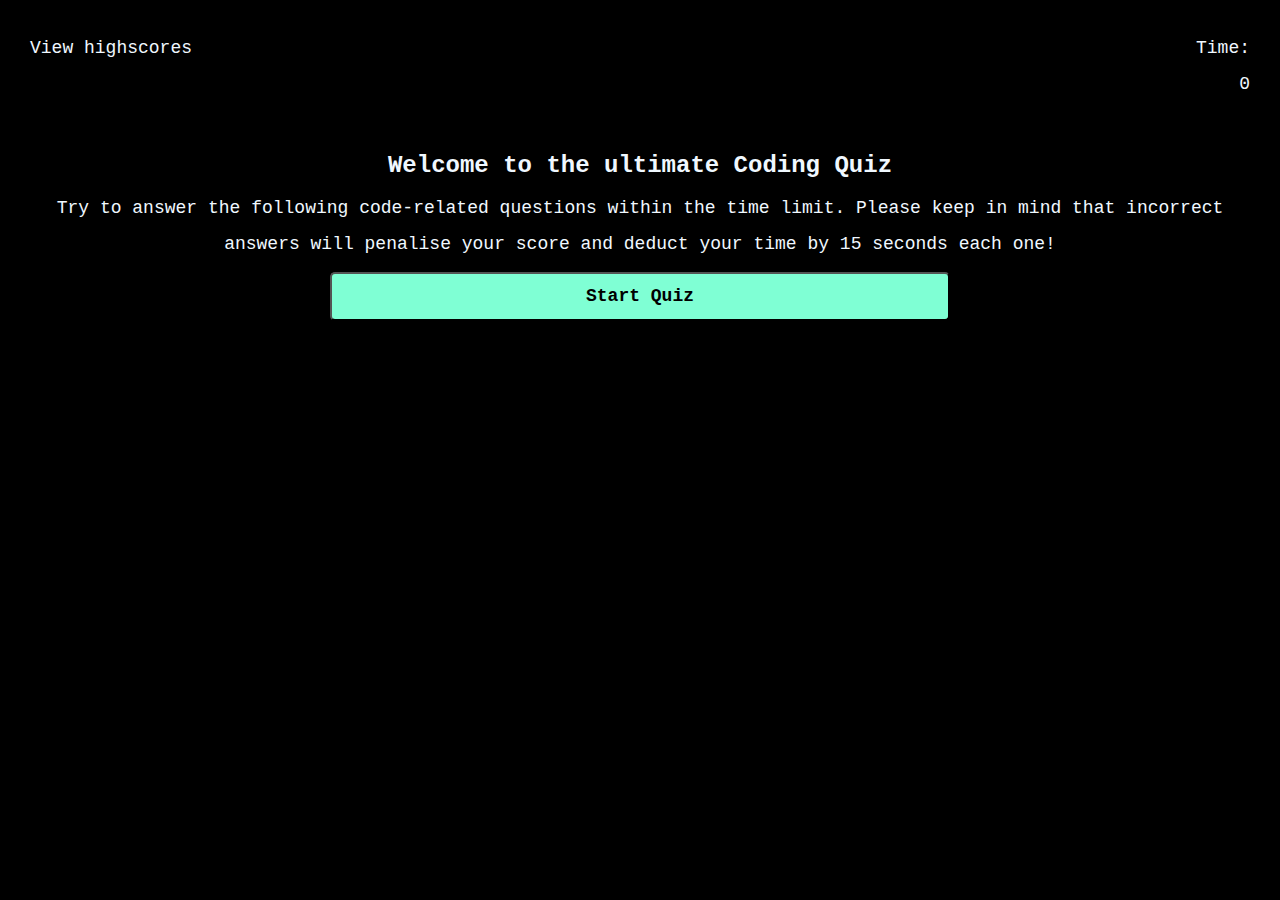
<file: index.html>
<!DOCTYPE html>
<html lang="en">
<head>
    <meta charset="UTF-8">
    <meta http-equiv="X-UA-Compatible" content="IE=edge">
    <meta name="viewport" content="width=device-width, initial-scale=1.0">
    <link rel="stylesheet" href="assets/style.css">
    
    
    <title>CODING QUIZ</title>
    <link rel="icon" type="image/x-icon" href="./assets/images/favicon-32x32.png">
</head>
<body>
    <div class="container">
        <div id="top-bar">
        <!-- This is the external link to the highscores recorded-->
            <div class="scores"><a href="/assets/highscores/highscores.html" style="text-decoration:none">View highscores</a></div>
        <!-- This is the timer that starts when the quiz starts-->
            <div class="timer">Time: <span id="countdown">0</span></div>
        </div>
    <!-------------------------------------------------------------------->
        <main class="main-screen">

        <!--Introduction to the quiz mainClass[0].innerHTML="";-->    
            <div id="introduction" class="show">
                <h1>Welcome to the ultimate Coding Quiz</h1>
                <p>
                    Try to answer the following code-related questions within the
                    time limit. Please keep in mind that incorrect answers will
                    penalise your score and deduct your time by 15 seconds each one!
                </p>
                <button id="start-button">Start Quiz</button>
            </div>

    <!--------------The questions -----------------------------

            <div id="questions">
                <h2 id="question">QUESTION GOES HERE</h2>
                <ul id="choices">
                    <li><button>Answer 1</button></li>
                    <li><button>Answer 2</button></li>
                    <li><button>Answer 3</button></li>
                    <li><button>Answer 4</button></li>
                </ul>
            </div>----->

   <!---------------Final page showing the final scores-------------
            <div id="fin-quiz" >
                <h2>All done!</h2>
                <p>Your final score is <span id="final-score"></span></p>
                <p>Enter your initials: <input type="text" style="width:40%; text-align:auto;" id="initials" max="3" />
                <button id="submit">Submit</button>
                </p>
            </div>
            <div id="right-wrong">RIGHT WRONG TESTING </div>----------------------------->
        </main>
    </div>
    <script src="./assets/script.js"></script>
</body>
</html>
</file>
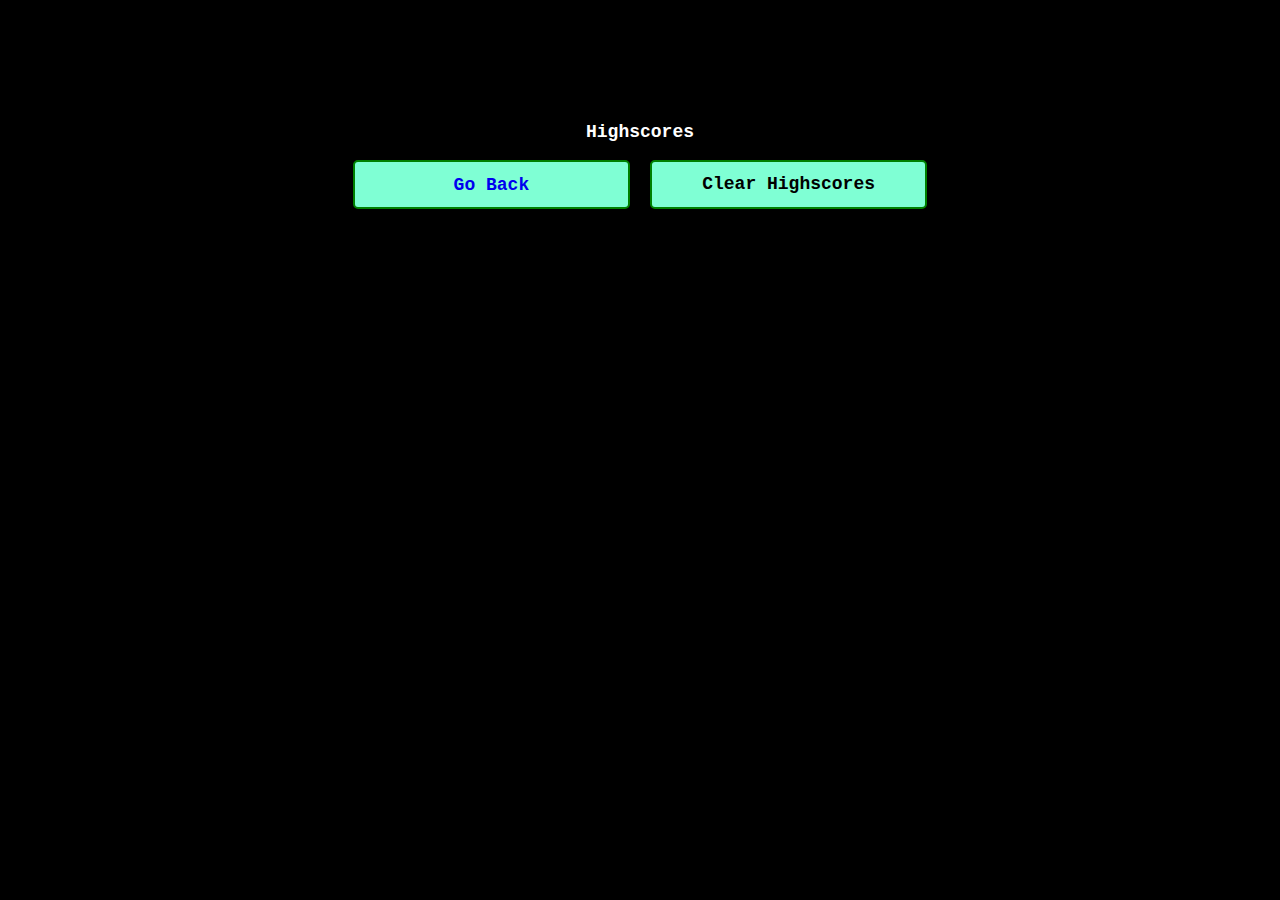
<file: assets/highscores/highscores.html>
<html lang="en">
<head>
    <meta charset="UTF-8">
    <meta http-equiv="X-UA-Compatible" content="IE=edge">
    <meta name="viewport" content="width=device-width, initial-scale=1.0">
    <link rel="stylesheet" href="/assets/highscores/highscores.css">
    <title>HIGHSCORES</title>
</head>
<body>
    <div id="highscores">
            <h1>Highscores</h1>
        <div>
            <p id="int"></p>
            <p id="h-scores>"></p>
        </div> 
        <div class="buttons">     
            <button id="go-back"><a href="/index.html" style="text-decoration:none">Go Back</a></button>
            <button id="clear-highscores">Clear Highscores</button>
        </div>  
    </div>
</body>
</html>
</file>
<file: assets/style.css>
* {
    color:aliceblue;
    font-size: large;
    font-family: 'Courier New', Courier, monospace;
    margin:0;
    padding: 0;
    line-height: 2;
}

button,
#initials {
    font-weight:bolder;
    background-color: aquamarine;
    line-height: 2.5;
    color: black;
   /* border: 2px green solid; */
    border-radius: 5px;
    width: 50%;
    margin:10px;
}

.container {
  /*-  border: 1px solid red;*/
    padding:10px;
    display: flex;
    flex-direction: column;
    justify-self: start;

}
/* Delete BORDERS after */
body {
    background-color: rgb(0, 0, 0);
    width: 100%;
    
}
/*-----------------------------------------------*/
#top-bar {
    font-size: larger;
    display: inline-flex;
    width:100%;
  /*-  border: 1px solid red;*/
}

.scores {
    width: 50%;
    padding: 20px;
   /*- border: 1px solid rgb(8, 0, 255);*/
}

a:hover {
    color: aquamarine;
}

.timer {
    text-align: end;
    width: 50%;
    justify-content: end;
    padding: 20px;
    /*-border: 1px solid rgb(0, 255, 68);*/
}

#countdown {
    display: block;
    font-size: 100%;
}


/*------Parent +4 div children-----------------------------------------*/

.main-screen {
   /*- border: 1px solid rgb(242, 255, 0);*/
    padding: 10px;
    display: block;

}


/*----INTRODUCTION PAGE-----*/
/*---------Parent +3 children <h1><p><button>--------------------------------------*/
#introduction, 
h1,
h2,
#questions,
#fin-quiz-page {
    margin-top: 10px;
    justify-content: center;
    text-align: center;
    font-size: x-large;
}


/*----QUESTIONS  PAGE-----*/
/*---------Parent +2 children <h2><li button>--------------------------------------*/
#questions{
    
}

li {
    text-align: center;
    list-style: none;
}

/*----FINISH QUIZ PAGE-----*/
/*---------Parent +4 children <h2><px2><button>--------------------------------------*/
.fin-quiz-page {
    display: none;
    margin: auto;
    padding: ;
    justify-content: center;
    text-align: center;
}

#initials {
    
}

.show {
    display: block;
}

.hide {
    display: none;
}
</file>
<file: assets/highscores/highscores.css>
* {
   
    font-size: large;
    font-family: 'Courier New', Courier, monospace;
    margin:0;
    padding: 0;

    line-height: 2;
}

body{
    color: white;
    background-color: black;
}
#highscores{
    margin: 10%;
    margin-top: 5%;
    justify-content: center;
    text-align: center;
    padding: 50px;

}

button {
    font-weight:bolder;
    background-color: aquamarine;
    line-height: 2.5;
    color: black;
    border: 2px green solid;
    border-radius: 5px;
    width: 30%;
    margin:10px;
   
}

.buttons {
    color: black;
    display: inline-flex;
    width:100%;
 
    justify-content: center;
}
</file>
